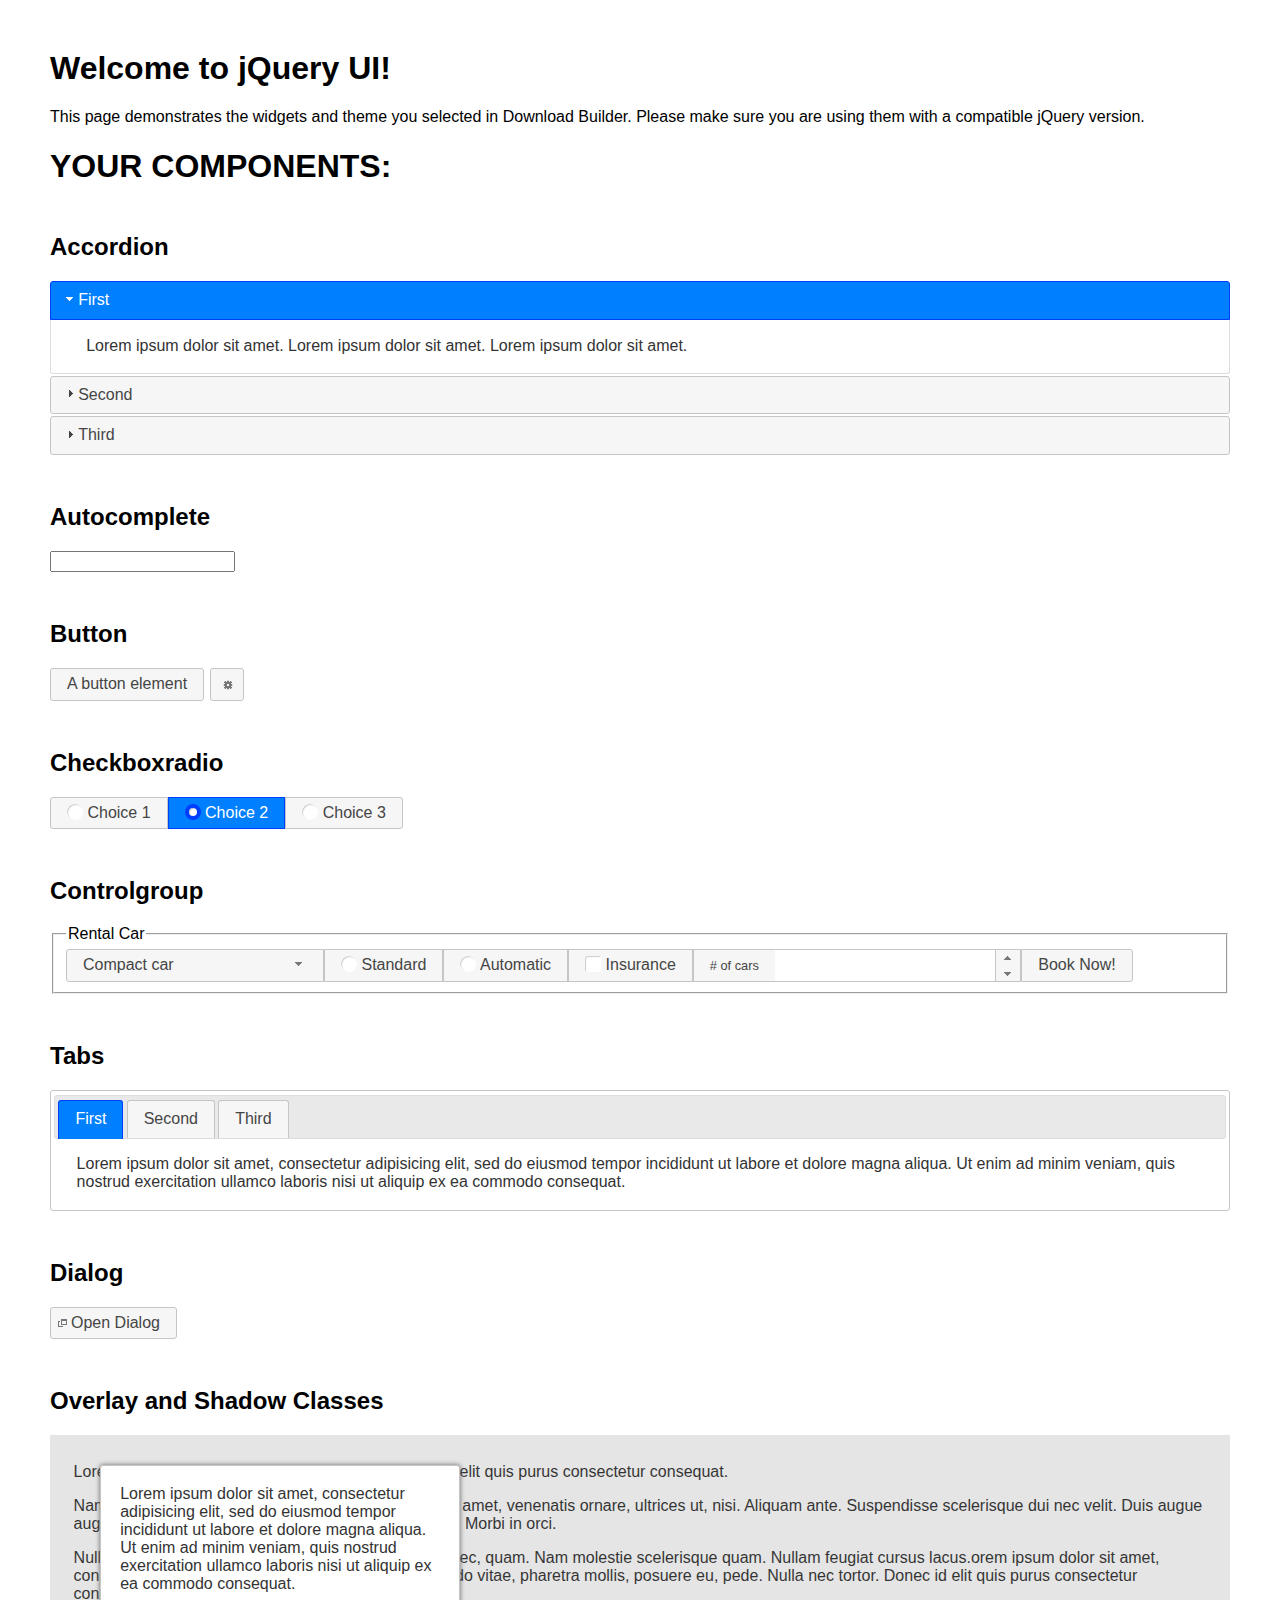
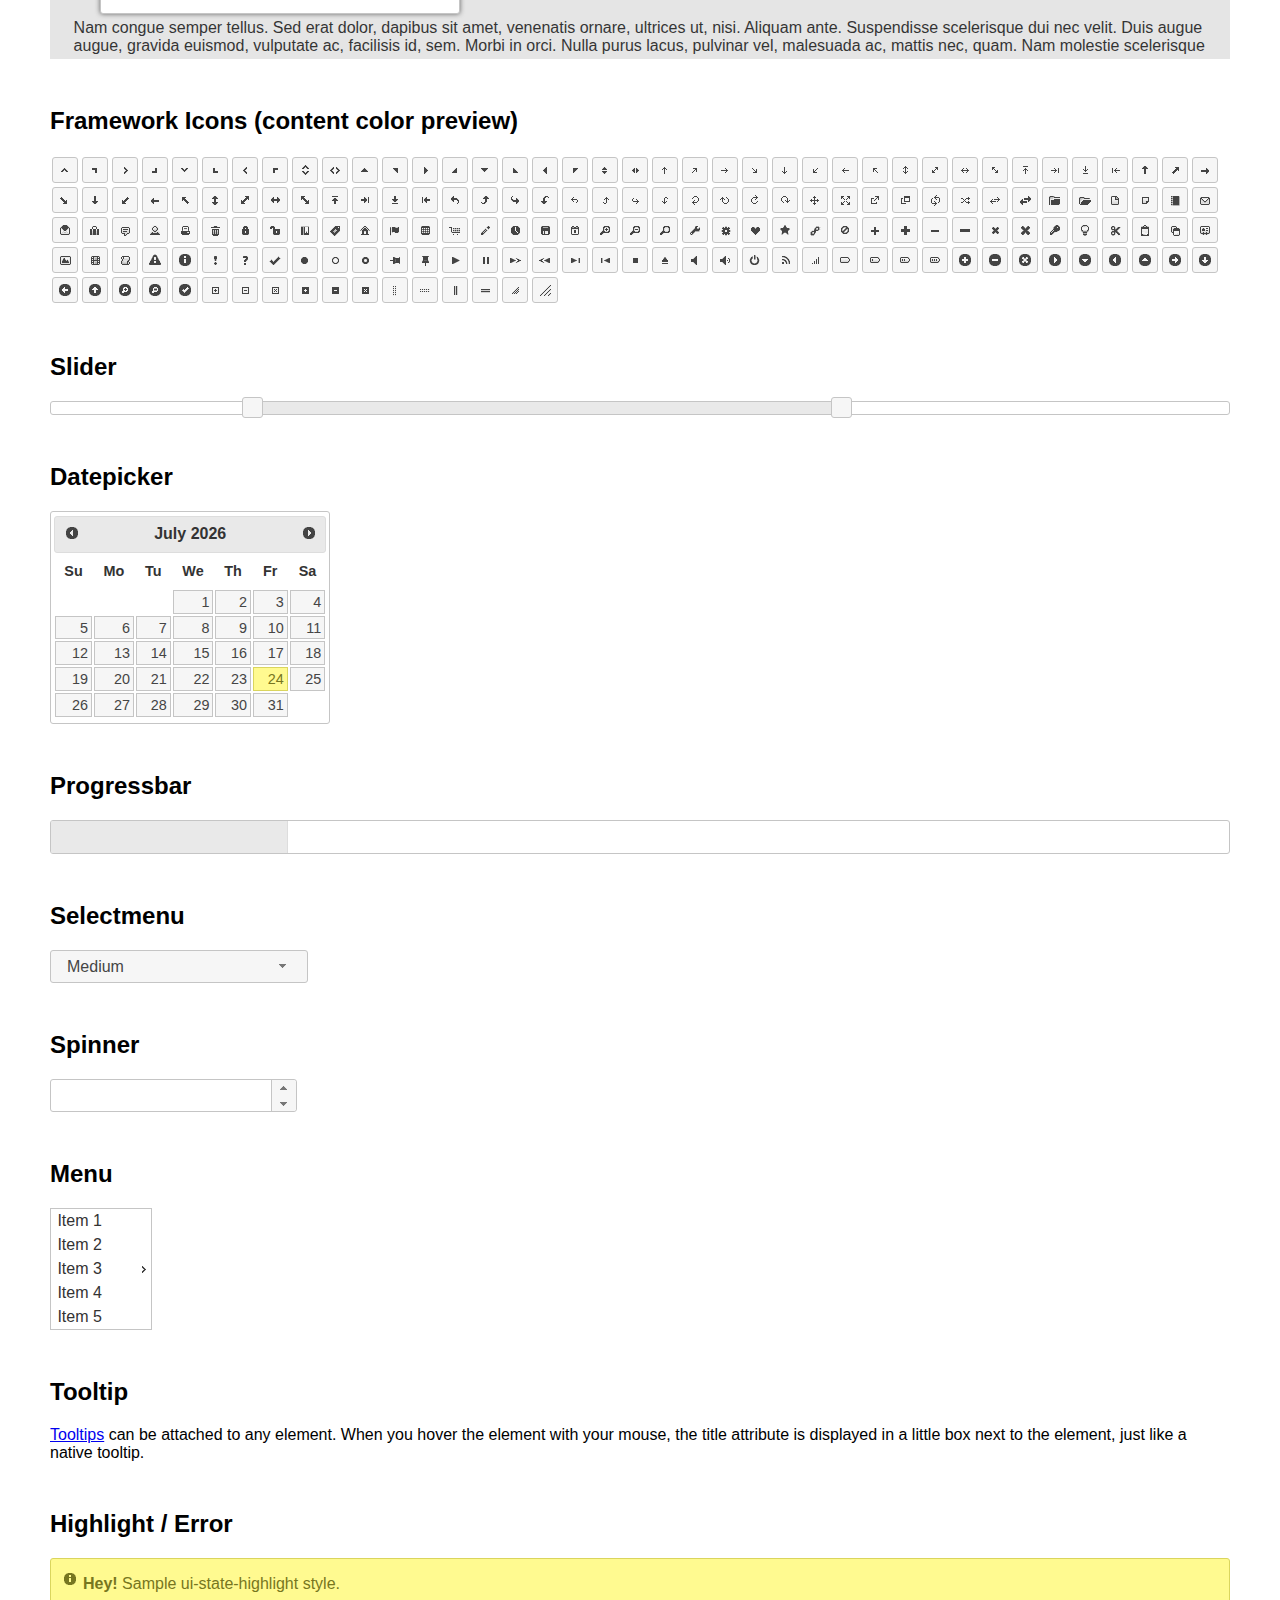
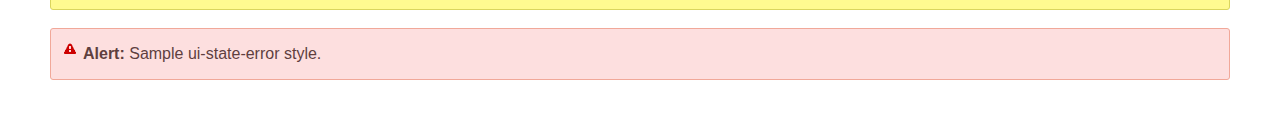
<file: static/js/jQuery version/jquery-ui-1.12.1.custom/jquery-ui-1.12.1.custom/index.html>
<!doctype html>
<html lang="us">
<head>
	<meta charset="utf-8">
	<title>jQuery UI Example Page</title>
	<link href="jquery-ui.css" rel="stylesheet">
	<style>
	body{
		font-family: "Trebuchet MS", sans-serif;
		margin: 50px;
	}
	.demoHeaders {
		margin-top: 2em;
	}
	#dialog-link {
		padding: .4em 1em .4em 20px;
		text-decoration: none;
		position: relative;
	}
	#dialog-link span.ui-icon {
		margin: 0 5px 0 0;
		position: absolute;
		left: .2em;
		top: 50%;
		margin-top: -8px;
	}
	#icons {
		margin: 0;
		padding: 0;
	}
	#icons li {
		margin: 2px;
		position: relative;
		padding: 4px 0;
		cursor: pointer;
		float: left;
		list-style: none;
	}
	#icons span.ui-icon {
		float: left;
		margin: 0 4px;
	}
	.fakewindowcontain .ui-widget-overlay {
		position: absolute;
	}
	select {
		width: 200px;
	}
	</style>
</head>
<body>

<h1>Welcome to jQuery UI!</h1>

<div class="ui-widget">
	<p>This page demonstrates the widgets and theme you selected in Download Builder. Please make sure you are using them with a compatible jQuery version.</p>
</div>

<h1>YOUR COMPONENTS:</h1>


<!-- Accordion -->
<h2 class="demoHeaders">Accordion</h2>
<div id="accordion">
	<h3>First</h3>
	<div>Lorem ipsum dolor sit amet. Lorem ipsum dolor sit amet. Lorem ipsum dolor sit amet.</div>
	<h3>Second</h3>
	<div>Phasellus mattis tincidunt nibh.</div>
	<h3>Third</h3>
	<div>Nam dui erat, auctor a, dignissim quis.</div>
</div>



<!-- Autocomplete -->
<h2 class="demoHeaders">Autocomplete</h2>
<div>
	<input id="autocomplete" title="type &quot;a&quot;">
</div>



<!-- Button -->
<h2 class="demoHeaders">Button</h2>
<button id="button">A button element</button>
<button id="button-icon">An icon-only button</button>



<!-- Checkboxradio -->
<h2 class="demoHeaders">Checkboxradio</h2>
<form style="margin-top: 1em;">
	<div id="radioset">
		<input type="radio" id="radio1" name="radio"><label for="radio1">Choice 1</label>
		<input type="radio" id="radio2" name="radio" checked="checked"><label for="radio2">Choice 2</label>
		<input type="radio" id="radio3" name="radio"><label for="radio3">Choice 3</label>
	</div>
</form>



<!-- Controlgroup -->
<h2 class="demoHeaders">Controlgroup</h2>
<fieldset>
	<legend>Rental Car</legend>
	<div id="controlgroup">
		<select id="car-type">
			<option>Compact car</option>
			<option>Midsize car</option>
			<option>Full size car</option>
			<option>SUV</option>
			<option>Luxury</option>
			<option>Truck</option>
			<option>Van</option>
		</select>
		<label for="transmission-standard">Standard</label>
		<input type="radio" name="transmission" id="transmission-standard">
		<label for="transmission-automatic">Automatic</label>
		<input type="radio" name="transmission" id="transmission-automatic">
		<label for="insurance">Insurance</label>
		<input type="checkbox" name="insurance" id="insurance">
		<label for="horizontal-spinner" class="ui-controlgroup-label"># of cars</label>
		<input id="horizontal-spinner" class="ui-spinner-input">
		<button>Book Now!</button>
	</div>
</fieldset>



<!-- Tabs -->
<h2 class="demoHeaders">Tabs</h2>
<div id="tabs">
	<ul>
		<li><a href="#tabs-1">First</a></li>
		<li><a href="#tabs-2">Second</a></li>
		<li><a href="#tabs-3">Third</a></li>
	</ul>
	<div id="tabs-1">Lorem ipsum dolor sit amet, consectetur adipisicing elit, sed do eiusmod tempor incididunt ut labore et dolore magna aliqua. Ut enim ad minim veniam, quis nostrud exercitation ullamco laboris nisi ut aliquip ex ea commodo consequat.</div>
	<div id="tabs-2">Phasellus mattis tincidunt nibh. Cras orci urna, blandit id, pretium vel, aliquet ornare, felis. Maecenas scelerisque sem non nisl. Fusce sed lorem in enim dictum bibendum.</div>
	<div id="tabs-3">Nam dui erat, auctor a, dignissim quis, sollicitudin eu, felis. Pellentesque nisi urna, interdum eget, sagittis et, consequat vestibulum, lacus. Mauris porttitor ullamcorper augue.</div>
</div>



<h2 class="demoHeaders">Dialog</h2>
<p>
	<button id="dialog-link" class="ui-button ui-corner-all ui-widget">
		<span class="ui-icon ui-icon-newwin"></span>Open Dialog
	</button>
</p>

<h2 class="demoHeaders">Overlay and Shadow Classes</h2>
<div style="position: relative; width: 96%; height: 200px; padding:1% 2%; overflow:hidden;" class="fakewindowcontain">
	<p>Lorem ipsum dolor sit amet,  Nulla nec tortor. Donec id elit quis purus consectetur consequat. </p><p>Nam congue semper tellus. Sed erat dolor, dapibus sit amet, venenatis ornare, ultrices ut, nisi. Aliquam ante. Suspendisse scelerisque dui nec velit. Duis augue augue, gravida euismod, vulputate ac, facilisis id, sem. Morbi in orci. </p><p>Nulla purus lacus, pulvinar vel, malesuada ac, mattis nec, quam. Nam molestie scelerisque quam. Nullam feugiat cursus lacus.orem ipsum dolor sit amet, consectetur adipiscing elit. Donec libero risus, commodo vitae, pharetra mollis, posuere eu, pede. Nulla nec tortor. Donec id elit quis purus consectetur consequat. </p><p>Nam congue semper tellus. Sed erat dolor, dapibus sit amet, venenatis ornare, ultrices ut, nisi. Aliquam ante. Suspendisse scelerisque dui nec velit. Duis augue augue, gravida euismod, vulputate ac, facilisis id, sem. Morbi in orci. Nulla purus lacus, pulvinar vel, malesuada ac, mattis nec, quam. Nam molestie scelerisque quam. </p><p>Nullam feugiat cursus lacus.orem ipsum dolor sit amet, consectetur adipiscing elit. Donec libero risus, commodo vitae, pharetra mollis, posuere eu, pede. Nulla nec tortor. Donec id elit quis purus consectetur consequat. Nam congue semper tellus. Sed erat dolor, dapibus sit amet, venenatis ornare, ultrices ut, nisi. Aliquam ante. </p><p>Suspendisse scelerisque dui nec velit. Duis augue augue, gravida euismod, vulputate ac, facilisis id, sem. Morbi in orci. Nulla purus lacus, pulvinar vel, malesuada ac, mattis nec, quam. Nam molestie scelerisque quam. Nullam feugiat cursus lacus.orem ipsum dolor sit amet, consectetur adipiscing elit. Donec libero risus, commodo vitae, pharetra mollis, posuere eu, pede. Nulla nec tortor. Donec id elit quis purus consectetur consequat. Nam congue semper tellus. Sed erat dolor, dapibus sit amet, venenatis ornare, ultrices ut, nisi. </p>

	<!-- ui-dialog -->
	<div class="ui-widget-overlay ui-front"></div>
	<div style="position: absolute; width: 320px; left: 50px; top: 30px; padding: 1.2em" class="ui-widget ui-front ui-widget-content ui-corner-all ui-widget-shadow">
		Lorem ipsum dolor sit amet, consectetur adipisicing elit, sed do eiusmod tempor incididunt ut labore et dolore magna aliqua. Ut enim ad minim veniam, quis nostrud exercitation ullamco laboris nisi ut aliquip ex ea commodo consequat.
	</div>

</div>

<!-- ui-dialog -->
<div id="dialog" title="Dialog Title">
	<p>Lorem ipsum dolor sit amet, consectetur adipisicing elit, sed do eiusmod tempor incididunt ut labore et dolore magna aliqua. Ut enim ad minim veniam, quis nostrud exercitation ullamco laboris nisi ut aliquip ex ea commodo consequat.</p>
</div>



<h2 class="demoHeaders">Framework Icons (content color preview)</h2>
<ul id="icons" class="ui-widget ui-helper-clearfix">
	<li class="ui-state-default ui-corner-all" title=".ui-icon-caret-1-n"><span class="ui-icon ui-icon-caret-1-n"></span></li>
	<li class="ui-state-default ui-corner-all" title=".ui-icon-caret-1-ne"><span class="ui-icon ui-icon-caret-1-ne"></span></li>
	<li class="ui-state-default ui-corner-all" title=".ui-icon-caret-1-e"><span class="ui-icon ui-icon-caret-1-e"></span></li>
	<li class="ui-state-default ui-corner-all" title=".ui-icon-caret-1-se"><span class="ui-icon ui-icon-caret-1-se"></span></li>
	<li class="ui-state-default ui-corner-all" title=".ui-icon-caret-1-s"><span class="ui-icon ui-icon-caret-1-s"></span></li>
	<li class="ui-state-default ui-corner-all" title=".ui-icon-caret-1-sw"><span class="ui-icon ui-icon-caret-1-sw"></span></li>
	<li class="ui-state-default ui-corner-all" title=".ui-icon-caret-1-w"><span class="ui-icon ui-icon-caret-1-w"></span></li>
	<li class="ui-state-default ui-corner-all" title=".ui-icon-caret-1-nw"><span class="ui-icon ui-icon-caret-1-nw"></span></li>
	<li class="ui-state-default ui-corner-all" title=".ui-icon-caret-2-n-s"><span class="ui-icon ui-icon-caret-2-n-s"></span></li>
	<li class="ui-state-default ui-corner-all" title=".ui-icon-caret-2-e-w"><span class="ui-icon ui-icon-caret-2-e-w"></span></li>
	<li class="ui-state-default ui-corner-all" title=".ui-icon-triangle-1-n"><span class="ui-icon ui-icon-triangle-1-n"></span></li>
	<li class="ui-state-default ui-corner-all" title=".ui-icon-triangle-1-ne"><span class="ui-icon ui-icon-triangle-1-ne"></span></li>
	<li class="ui-state-default ui-corner-all" title=".ui-icon-triangle-1-e"><span class="ui-icon ui-icon-triangle-1-e"></span></li>
	<li class="ui-state-default ui-corner-all" title=".ui-icon-triangle-1-se"><span class="ui-icon ui-icon-triangle-1-se"></span></li>
	<li class="ui-state-default ui-corner-all" title=".ui-icon-triangle-1-s"><span class="ui-icon ui-icon-triangle-1-s"></span></li>
	<li class="ui-state-default ui-corner-all" title=".ui-icon-triangle-1-sw"><span class="ui-icon ui-icon-triangle-1-sw"></span></li>
	<li class="ui-state-default ui-corner-all" title=".ui-icon-triangle-1-w"><span class="ui-icon ui-icon-triangle-1-w"></span></li>
	<li class="ui-state-default ui-corner-all" title=".ui-icon-triangle-1-nw"><span class="ui-icon ui-icon-triangle-1-nw"></span></li>
	<li class="ui-state-default ui-corner-all" title=".ui-icon-triangle-2-n-s"><span class="ui-icon ui-icon-triangle-2-n-s"></span></li>
	<li class="ui-state-default ui-corner-all" title=".ui-icon-triangle-2-e-w"><span class="ui-icon ui-icon-triangle-2-e-w"></span></li>
	<li class="ui-state-default ui-corner-all" title=".ui-icon-arrow-1-n"><span class="ui-icon ui-icon-arrow-1-n"></span></li>
	<li class="ui-state-default ui-corner-all" title=".ui-icon-arrow-1-ne"><span class="ui-icon ui-icon-arrow-1-ne"></span></li>
	<li class="ui-state-default ui-corner-all" title=".ui-icon-arrow-1-e"><span class="ui-icon ui-icon-arrow-1-e"></span></li>
	<li class="ui-state-default ui-corner-all" title=".ui-icon-arrow-1-se"><span class="ui-icon ui-icon-arrow-1-se"></span></li>
	<li class="ui-state-default ui-corner-all" title=".ui-icon-arrow-1-s"><span class="ui-icon ui-icon-arrow-1-s"></span></li>
	<li class="ui-state-default ui-corner-all" title=".ui-icon-arrow-1-sw"><span class="ui-icon ui-icon-arrow-1-sw"></span></li>
	<li class="ui-state-default ui-corner-all" title=".ui-icon-arrow-1-w"><span class="ui-icon ui-icon-arrow-1-w"></span></li>
	<li class="ui-state-default ui-corner-all" title=".ui-icon-arrow-1-nw"><span class="ui-icon ui-icon-arrow-1-nw"></span></li>
	<li class="ui-state-default ui-corner-all" title=".ui-icon-arrow-2-n-s"><span class="ui-icon ui-icon-arrow-2-n-s"></span></li>
	<li class="ui-state-default ui-corner-all" title=".ui-icon-arrow-2-ne-sw"><span class="ui-icon ui-icon-arrow-2-ne-sw"></span></li>
	<li class="ui-state-default ui-corner-all" title=".ui-icon-arrow-2-e-w"><span class="ui-icon ui-icon-arrow-2-e-w"></span></li>
	<li class="ui-state-default ui-corner-all" title=".ui-icon-arrow-2-se-nw"><span class="ui-icon ui-icon-arrow-2-se-nw"></span></li>
	<li class="ui-state-default ui-corner-all" title=".ui-icon-arrowstop-1-n"><span class="ui-icon ui-icon-arrowstop-1-n"></span></li>
	<li class="ui-state-default ui-corner-all" title=".ui-icon-arrowstop-1-e"><span class="ui-icon ui-icon-arrowstop-1-e"></span></li>
	<li class="ui-state-default ui-corner-all" title=".ui-icon-arrowstop-1-s"><span class="ui-icon ui-icon-arrowstop-1-s"></span></li>
	<li class="ui-state-default ui-corner-all" title=".ui-icon-arrowstop-1-w"><span class="ui-icon ui-icon-arrowstop-1-w"></span></li>
	<li class="ui-state-default ui-corner-all" title=".ui-icon-arrowthick-1-n"><span class="ui-icon ui-icon-arrowthick-1-n"></span></li>
	<li class="ui-state-default ui-corner-all" title=".ui-icon-arrowthick-1-ne"><span class="ui-icon ui-icon-arrowthick-1-ne"></span></li>
	<li class="ui-state-default ui-corner-all" title=".ui-icon-arrowthick-1-e"><span class="ui-icon ui-icon-arrowthick-1-e"></span></li>
	<li class="ui-state-default ui-corner-all" title=".ui-icon-arrowthick-1-se"><span class="ui-icon ui-icon-arrowthick-1-se"></span></li>
	<li class="ui-state-default ui-corner-all" title=".ui-icon-arrowthick-1-s"><span class="ui-icon ui-icon-arrowthick-1-s"></span></li>
	<li class="ui-state-default ui-corner-all" title=".ui-icon-arrowthick-1-sw"><span class="ui-icon ui-icon-arrowthick-1-sw"></span></li>
	<li class="ui-state-default ui-corner-all" title=".ui-icon-arrowthick-1-w"><span class="ui-icon ui-icon-arrowthick-1-w"></span></li>
	<li class="ui-state-default ui-corner-all" title=".ui-icon-arrowthick-1-nw"><span class="ui-icon ui-icon-arrowthick-1-nw"></span></li>
	<li class="ui-state-default ui-corner-all" title=".ui-icon-arrowthick-2-n-s"><span class="ui-icon ui-icon-arrowthick-2-n-s"></span></li>
	<li class="ui-state-default ui-corner-all" title=".ui-icon-arrowthick-2-ne-sw"><span class="ui-icon ui-icon-arrowthick-2-ne-sw"></span></li>
	<li class="ui-state-default ui-corner-all" title=".ui-icon-arrowthick-2-e-w"><span class="ui-icon ui-icon-arrowthick-2-e-w"></span></li>
	<li class="ui-state-default ui-corner-all" title=".ui-icon-arrowthick-2-se-nw"><span class="ui-icon ui-icon-arrowthick-2-se-nw"></span></li>
	<li class="ui-state-default ui-corner-all" title=".ui-icon-arrowthickstop-1-n"><span class="ui-icon ui-icon-arrowthickstop-1-n"></span></li>
	<li class="ui-state-default ui-corner-all" title=".ui-icon-arrowthickstop-1-e"><span class="ui-icon ui-icon-arrowthickstop-1-e"></span></li>
	<li class="ui-state-default ui-corner-all" title=".ui-icon-arrowthickstop-1-s"><span class="ui-icon ui-icon-arrowthickstop-1-s"></span></li>
	<li class="ui-state-default ui-corner-all" title=".ui-icon-arrowthickstop-1-w"><span class="ui-icon ui-icon-arrowthickstop-1-w"></span></li>
	<li class="ui-state-default ui-corner-all" title=".ui-icon-arrowreturnthick-1-w"><span class="ui-icon ui-icon-arrowreturnthick-1-w"></span></li>
	<li class="ui-state-default ui-corner-all" title=".ui-icon-arrowreturnthick-1-n"><span class="ui-icon ui-icon-arrowreturnthick-1-n"></span></li>
	<li class="ui-state-default ui-corner-all" title=".ui-icon-arrowreturnthick-1-e"><span class="ui-icon ui-icon-arrowreturnthick-1-e"></span></li>
	<li class="ui-state-default ui-corner-all" title=".ui-icon-arrowreturnthick-1-s"><span class="ui-icon ui-icon-arrowreturnthick-1-s"></span></li>
	<li class="ui-state-default ui-corner-all" title=".ui-icon-arrowreturn-1-w"><span class="ui-icon ui-icon-arrowreturn-1-w"></span></li>
	<li class="ui-state-default ui-corner-all" title=".ui-icon-arrowreturn-1-n"><span class="ui-icon ui-icon-arrowreturn-1-n"></span></li>
	<li class="ui-state-default ui-corner-all" title=".ui-icon-arrowreturn-1-e"><span class="ui-icon ui-icon-arrowreturn-1-e"></span></li>
	<li class="ui-state-default ui-corner-all" title=".ui-icon-arrowreturn-1-s"><span class="ui-icon ui-icon-arrowreturn-1-s"></span></li>
	<li class="ui-state-default ui-corner-all" title=".ui-icon-arrowrefresh-1-w"><span class="ui-icon ui-icon-arrowrefresh-1-w"></span></li>
	<li class="ui-state-default ui-corner-all" title=".ui-icon-arrowrefresh-1-n"><span class="ui-icon ui-icon-arrowrefresh-1-n"></span></li>
	<li class="ui-state-default ui-corner-all" title=".ui-icon-arrowrefresh-1-e"><span class="ui-icon ui-icon-arrowrefresh-1-e"></span></li>
	<li class="ui-state-default ui-corner-all" title=".ui-icon-arrowrefresh-1-s"><span class="ui-icon ui-icon-arrowrefresh-1-s"></span></li>
	<li class="ui-state-default ui-corner-all" title=".ui-icon-arrow-4"><span class="ui-icon ui-icon-arrow-4"></span></li>
	<li class="ui-state-default ui-corner-all" title=".ui-icon-arrow-4-diag"><span class="ui-icon ui-icon-arrow-4-diag"></span></li>
	<li class="ui-state-default ui-corner-all" title=".ui-icon-extlink"><span class="ui-icon ui-icon-extlink"></span></li>
	<li class="ui-state-default ui-corner-all" title=".ui-icon-newwin"><span class="ui-icon ui-icon-newwin"></span></li>
	<li class="ui-state-default ui-corner-all" title=".ui-icon-refresh"><span class="ui-icon ui-icon-refresh"></span></li>
	<li class="ui-state-default ui-corner-all" title=".ui-icon-shuffle"><span class="ui-icon ui-icon-shuffle"></span></li>
	<li class="ui-state-default ui-corner-all" title=".ui-icon-transfer-e-w"><span class="ui-icon ui-icon-transfer-e-w"></span></li>
	<li class="ui-state-default ui-corner-all" title=".ui-icon-transferthick-e-w"><span class="ui-icon ui-icon-transferthick-e-w"></span></li>
	<li class="ui-state-default ui-corner-all" title=".ui-icon-folder-collapsed"><span class="ui-icon ui-icon-folder-collapsed"></span></li>
	<li class="ui-state-default ui-corner-all" title=".ui-icon-folder-open"><span class="ui-icon ui-icon-folder-open"></span></li>
	<li class="ui-state-default ui-corner-all" title=".ui-icon-document"><span class="ui-icon ui-icon-document"></span></li>
	<li class="ui-state-default ui-corner-all" title=".ui-icon-document-b"><span class="ui-icon ui-icon-document-b"></span></li>
	<li class="ui-state-default ui-corner-all" title=".ui-icon-note"><span class="ui-icon ui-icon-note"></span></li>
	<li class="ui-state-default ui-corner-all" title=".ui-icon-mail-closed"><span class="ui-icon ui-icon-mail-closed"></span></li>
	<li class="ui-state-default ui-corner-all" title=".ui-icon-mail-open"><span class="ui-icon ui-icon-mail-open"></span></li>
	<li class="ui-state-default ui-corner-all" title=".ui-icon-suitcase"><span class="ui-icon ui-icon-suitcase"></span></li>
	<li class="ui-state-default ui-corner-all" title=".ui-icon-comment"><span class="ui-icon ui-icon-comment"></span></li>
	<li class="ui-state-default ui-corner-all" title=".ui-icon-person"><span class="ui-icon ui-icon-person"></span></li>
	<li class="ui-state-default ui-corner-all" title=".ui-icon-print"><span class="ui-icon ui-icon-print"></span></li>
	<li class="ui-state-default ui-corner-all" title=".ui-icon-trash"><span class="ui-icon ui-icon-trash"></span></li>
	<li class="ui-state-default ui-corner-all" title=".ui-icon-locked"><span class="ui-icon ui-icon-locked"></span></li>
	<li class="ui-state-default ui-corner-all" title=".ui-icon-unlocked"><span class="ui-icon ui-icon-unlocked"></span></li>
	<li class="ui-state-default ui-corner-all" title=".ui-icon-bookmark"><span class="ui-icon ui-icon-bookmark"></span></li>
	<li class="ui-state-default ui-corner-all" title=".ui-icon-tag"><span class="ui-icon ui-icon-tag"></span></li>
	<li class="ui-state-default ui-corner-all" title=".ui-icon-home"><span class="ui-icon ui-icon-home"></span></li>
	<li class="ui-state-default ui-corner-all" title=".ui-icon-flag"><span class="ui-icon ui-icon-flag"></span></li>
	<li class="ui-state-default ui-corner-all" title=".ui-icon-calculator"><span class="ui-icon ui-icon-calculator"></span></li>
	<li class="ui-state-default ui-corner-all" title=".ui-icon-cart"><span class="ui-icon ui-icon-cart"></span></li>
	<li class="ui-state-default ui-corner-all" title=".ui-icon-pencil"><span class="ui-icon ui-icon-pencil"></span></li>
	<li class="ui-state-default ui-corner-all" title=".ui-icon-clock"><span class="ui-icon ui-icon-clock"></span></li>
	<li class="ui-state-default ui-corner-all" title=".ui-icon-disk"><span class="ui-icon ui-icon-disk"></span></li>
	<li class="ui-state-default ui-corner-all" title=".ui-icon-calendar"><span class="ui-icon ui-icon-calendar"></span></li>
	<li class="ui-state-default ui-corner-all" title=".ui-icon-zoomin"><span class="ui-icon ui-icon-zoomin"></span></li>
	<li class="ui-state-default ui-corner-all" title=".ui-icon-zoomout"><span class="ui-icon ui-icon-zoomout"></span></li>
	<li class="ui-state-default ui-corner-all" title=".ui-icon-search"><span class="ui-icon ui-icon-search"></span></li>
	<li class="ui-state-default ui-corner-all" title=".ui-icon-wrench"><span class="ui-icon ui-icon-wrench"></span></li>
	<li class="ui-state-default ui-corner-all" title=".ui-icon-gear"><span class="ui-icon ui-icon-gear"></span></li>
	<li class="ui-state-default ui-corner-all" title=".ui-icon-heart"><span class="ui-icon ui-icon-heart"></span></li>
	<li class="ui-state-default ui-corner-all" title=".ui-icon-star"><span class="ui-icon ui-icon-star"></span></li>
	<li class="ui-state-default ui-corner-all" title=".ui-icon-link"><span class="ui-icon ui-icon-link"></span></li>
	<li class="ui-state-default ui-corner-all" title=".ui-icon-cancel"><span class="ui-icon ui-icon-cancel"></span></li>
	<li class="ui-state-default ui-corner-all" title=".ui-icon-plus"><span class="ui-icon ui-icon-plus"></span></li>
	<li class="ui-state-default ui-corner-all" title=".ui-icon-plusthick"><span class="ui-icon ui-icon-plusthick"></span></li>
	<li class="ui-state-default ui-corner-all" title=".ui-icon-minus"><span class="ui-icon ui-icon-minus"></span></li>
	<li class="ui-state-default ui-corner-all" title=".ui-icon-minusthick"><span class="ui-icon ui-icon-minusthick"></span></li>
	<li class="ui-state-default ui-corner-all" title=".ui-icon-close"><span class="ui-icon ui-icon-close"></span></li>
	<li class="ui-state-default ui-corner-all" title=".ui-icon-closethick"><span class="ui-icon ui-icon-closethick"></span></li>
	<li class="ui-state-default ui-corner-all" title=".ui-icon-key"><span class="ui-icon ui-icon-key"></span></li>
	<li class="ui-state-default ui-corner-all" title=".ui-icon-lightbulb"><span class="ui-icon ui-icon-lightbulb"></span></li>
	<li class="ui-state-default ui-corner-all" title=".ui-icon-scissors"><span class="ui-icon ui-icon-scissors"></span></li>
	<li class="ui-state-default ui-corner-all" title=".ui-icon-clipboard"><span class="ui-icon ui-icon-clipboard"></span></li>
	<li class="ui-state-default ui-corner-all" title=".ui-icon-copy"><span class="ui-icon ui-icon-copy"></span></li>
	<li class="ui-state-default ui-corner-all" title=".ui-icon-contact"><span class="ui-icon ui-icon-contact"></span></li>
	<li class="ui-state-default ui-corner-all" title=".ui-icon-image"><span class="ui-icon ui-icon-image"></span></li>
	<li class="ui-state-default ui-corner-all" title=".ui-icon-video"><span class="ui-icon ui-icon-video"></span></li>
	<li class="ui-state-default ui-corner-all" title=".ui-icon-script"><span class="ui-icon ui-icon-script"></span></li>
	<li class="ui-state-default ui-corner-all" title=".ui-icon-alert"><span class="ui-icon ui-icon-alert"></span></li>
	<li class="ui-state-default ui-corner-all" title=".ui-icon-info"><span class="ui-icon ui-icon-info"></span></li>
	<li class="ui-state-default ui-corner-all" title=".ui-icon-notice"><span class="ui-icon ui-icon-notice"></span></li>
	<li class="ui-state-default ui-corner-all" title=".ui-icon-help"><span class="ui-icon ui-icon-help"></span></li>
	<li class="ui-state-default ui-corner-all" title=".ui-icon-check"><span class="ui-icon ui-icon-check"></span></li>
	<li class="ui-state-default ui-corner-all" title=".ui-icon-bullet"><span class="ui-icon ui-icon-bullet"></span></li>
	<li class="ui-state-default ui-corner-all" title=".ui-icon-radio-off"><span class="ui-icon ui-icon-radio-off"></span></li>
	<li class="ui-state-default ui-corner-all" title=".ui-icon-radio-on"><span class="ui-icon ui-icon-radio-on"></span></li>
	<li class="ui-state-default ui-corner-all" title=".ui-icon-pin-w"><span class="ui-icon ui-icon-pin-w"></span></li>
	<li class="ui-state-default ui-corner-all" title=".ui-icon-pin-s"><span class="ui-icon ui-icon-pin-s"></span></li>
	<li class="ui-state-default ui-corner-all" title=".ui-icon-play"><span class="ui-icon ui-icon-play"></span></li>
	<li class="ui-state-default ui-corner-all" title=".ui-icon-pause"><span class="ui-icon ui-icon-pause"></span></li>
	<li class="ui-state-default ui-corner-all" title=".ui-icon-seek-next"><span class="ui-icon ui-icon-seek-next"></span></li>
	<li class="ui-state-default ui-corner-all" title=".ui-icon-seek-prev"><span class="ui-icon ui-icon-seek-prev"></span></li>
	<li class="ui-state-default ui-corner-all" title=".ui-icon-seek-end"><span class="ui-icon ui-icon-seek-end"></span></li>
	<li class="ui-state-default ui-corner-all" title=".ui-icon-seek-first"><span class="ui-icon ui-icon-seek-first"></span></li>
	<li class="ui-state-default ui-corner-all" title=".ui-icon-stop"><span class="ui-icon ui-icon-stop"></span></li>
	<li class="ui-state-default ui-corner-all" title=".ui-icon-eject"><span class="ui-icon ui-icon-eject"></span></li>
	<li class="ui-state-default ui-corner-all" title=".ui-icon-volume-off"><span class="ui-icon ui-icon-volume-off"></span></li>
	<li class="ui-state-default ui-corner-all" title=".ui-icon-volume-on"><span class="ui-icon ui-icon-volume-on"></span></li>
	<li class="ui-state-default ui-corner-all" title=".ui-icon-power"><span class="ui-icon ui-icon-power"></span></li>
	<li class="ui-state-default ui-corner-all" title=".ui-icon-signal-diag"><span class="ui-icon ui-icon-signal-diag"></span></li>
	<li class="ui-state-default ui-corner-all" title=".ui-icon-signal"><span class="ui-icon ui-icon-signal"></span></li>
	<li class="ui-state-default ui-corner-all" title=".ui-icon-battery-0"><span class="ui-icon ui-icon-battery-0"></span></li>
	<li class="ui-state-default ui-corner-all" title=".ui-icon-battery-1"><span class="ui-icon ui-icon-battery-1"></span></li>
	<li class="ui-state-default ui-corner-all" title=".ui-icon-battery-2"><span class="ui-icon ui-icon-battery-2"></span></li>
	<li class="ui-state-default ui-corner-all" title=".ui-icon-battery-3"><span class="ui-icon ui-icon-battery-3"></span></li>
	<li class="ui-state-default ui-corner-all" title=".ui-icon-circle-plus"><span class="ui-icon ui-icon-circle-plus"></span></li>
	<li class="ui-state-default ui-corner-all" title=".ui-icon-circle-minus"><span class="ui-icon ui-icon-circle-minus"></span></li>
	<li class="ui-state-default ui-corner-all" title=".ui-icon-circle-close"><span class="ui-icon ui-icon-circle-close"></span></li>
	<li class="ui-state-default ui-corner-all" title=".ui-icon-circle-triangle-e"><span class="ui-icon ui-icon-circle-triangle-e"></span></li>
	<li class="ui-state-default ui-corner-all" title=".ui-icon-circle-triangle-s"><span class="ui-icon ui-icon-circle-triangle-s"></span></li>
	<li class="ui-state-default ui-corner-all" title=".ui-icon-circle-triangle-w"><span class="ui-icon ui-icon-circle-triangle-w"></span></li>
	<li class="ui-state-default ui-corner-all" title=".ui-icon-circle-triangle-n"><span class="ui-icon ui-icon-circle-triangle-n"></span></li>
	<li class="ui-state-default ui-corner-all" title=".ui-icon-circle-arrow-e"><span class="ui-icon ui-icon-circle-arrow-e"></span></li>
	<li class="ui-state-default ui-corner-all" title=".ui-icon-circle-arrow-s"><span class="ui-icon ui-icon-circle-arrow-s"></span></li>
	<li class="ui-state-default ui-corner-all" title=".ui-icon-circle-arrow-w"><span class="ui-icon ui-icon-circle-arrow-w"></span></li>
	<li class="ui-state-default ui-corner-all" title=".ui-icon-circle-arrow-n"><span class="ui-icon ui-icon-circle-arrow-n"></span></li>
	<li class="ui-state-default ui-corner-all" title=".ui-icon-circle-zoomin"><span class="ui-icon ui-icon-circle-zoomin"></span></li>
	<li class="ui-state-default ui-corner-all" title=".ui-icon-circle-zoomout"><span class="ui-icon ui-icon-circle-zoomout"></span></li>
	<li class="ui-state-default ui-corner-all" title=".ui-icon-circle-check"><span class="ui-icon ui-icon-circle-check"></span></li>
	<li class="ui-state-default ui-corner-all" title=".ui-icon-circlesmall-plus"><span class="ui-icon ui-icon-circlesmall-plus"></span></li>
	<li class="ui-state-default ui-corner-all" title=".ui-icon-circlesmall-minus"><span class="ui-icon ui-icon-circlesmall-minus"></span></li>
	<li class="ui-state-default ui-corner-all" title=".ui-icon-circlesmall-close"><span class="ui-icon ui-icon-circlesmall-close"></span></li>
	<li class="ui-state-default ui-corner-all" title=".ui-icon-squaresmall-plus"><span class="ui-icon ui-icon-squaresmall-plus"></span></li>
	<li class="ui-state-default ui-corner-all" title=".ui-icon-squaresmall-minus"><span class="ui-icon ui-icon-squaresmall-minus"></span></li>
	<li class="ui-state-default ui-corner-all" title=".ui-icon-squaresmall-close"><span class="ui-icon ui-icon-squaresmall-close"></span></li>
	<li class="ui-state-default ui-corner-all" title=".ui-icon-grip-dotted-vertical"><span class="ui-icon ui-icon-grip-dotted-vertical"></span></li>
	<li class="ui-state-default ui-corner-all" title=".ui-icon-grip-dotted-horizontal"><span class="ui-icon ui-icon-grip-dotted-horizontal"></span></li>
	<li class="ui-state-default ui-corner-all" title=".ui-icon-grip-solid-vertical"><span class="ui-icon ui-icon-grip-solid-vertical"></span></li>
	<li class="ui-state-default ui-corner-all" title=".ui-icon-grip-solid-horizontal"><span class="ui-icon ui-icon-grip-solid-horizontal"></span></li>
	<li class="ui-state-default ui-corner-all" title=".ui-icon-gripsmall-diagonal-se"><span class="ui-icon ui-icon-gripsmall-diagonal-se"></span></li>
	<li class="ui-state-default ui-corner-all" title=".ui-icon-grip-diagonal-se"><span class="ui-icon ui-icon-grip-diagonal-se"></span></li>
</ul>


<!-- Slider -->
<h2 class="demoHeaders">Slider</h2>
<div id="slider"></div>



<!-- Datepicker -->
<h2 class="demoHeaders">Datepicker</h2>
<div id="datepicker"></div>



<!-- Progressbar -->
<h2 class="demoHeaders">Progressbar</h2>
<div id="progressbar"></div>



<!-- Progressbar -->
<h2 class="demoHeaders">Selectmenu</h2>
<select id="selectmenu">
	<option>Slower</option>
	<option>Slow</option>
	<option selected="selected">Medium</option>
	<option>Fast</option>
	<option>Faster</option>
</select>



<!-- Spinner -->
<h2 class="demoHeaders">Spinner</h2>
<input id="spinner">



<!-- Menu -->
<h2 class="demoHeaders">Menu</h2>
<ul style="width:100px;" id="menu">
	<li><div>Item 1</div></li>
	<li><div>Item 2</div></li>
	<li><div>Item 3</div>
		<ul>
			<li><div>Item 3-1</div></li>
			<li><div>Item 3-2</div></li>
			<li><div>Item 3-3</div></li>
			<li><div>Item 3-4</div></li>
			<li><div>Item 3-5</div></li>
		</ul>
	</li>
	<li><div>Item 4</div></li>
	<li><div>Item 5</div></li>
</ul>



<!-- Tooltip -->
<h2 class="demoHeaders">Tooltip</h2>
<p id="tooltip">
	<a href="#" title="That&apos;s what this widget is">Tooltips</a> can be attached to any element. When you hover
the element with your mouse, the title attribute is displayed in a little box next to the element, just like a native tooltip.
</p>


<!-- Highlight / Error -->
<h2 class="demoHeaders">Highlight / Error</h2>
<div class="ui-widget">
	<div class="ui-state-highlight ui-corner-all" style="margin-top: 20px; padding: 0 .7em;">
		<p><span class="ui-icon ui-icon-info" style="float: left; margin-right: .3em;"></span>
		<strong>Hey!</strong> Sample ui-state-highlight style.</p>
	</div>
</div>
<br>
<div class="ui-widget">
	<div class="ui-state-error ui-corner-all" style="padding: 0 .7em;">
		<p><span class="ui-icon ui-icon-alert" style="float: left; margin-right: .3em;"></span>
		<strong>Alert:</strong> Sample ui-state-error style.</p>
	</div>
</div>

<script src="external/jquery/jquery.js"></script>
<script src="jquery-ui.js"></script>
<script>

$( "#accordion" ).accordion();



var availableTags = [
	"ActionScript",
	"AppleScript",
	"Asp",
	"BASIC",
	"C",
	"C++",
	"Clojure",
	"COBOL",
	"ColdFusion",
	"Erlang",
	"Fortran",
	"Groovy",
	"Haskell",
	"Java",
	"JavaScript",
	"Lisp",
	"Perl",
	"PHP",
	"Python",
	"Ruby",
	"Scala",
	"Scheme"
];
$( "#autocomplete" ).autocomplete({
	source: availableTags
});



$( "#button" ).button();
$( "#button-icon" ).button({
	icon: "ui-icon-gear",
	showLabel: false
});



$( "#radioset" ).buttonset();



$( "#controlgroup" ).controlgroup();



$( "#tabs" ).tabs();



$( "#dialog" ).dialog({
	autoOpen: false,
	width: 400,
	buttons: [
		{
			text: "Ok",
			click: function() {
				$( this ).dialog( "close" );
			}
		},
		{
			text: "Cancel",
			click: function() {
				$( this ).dialog( "close" );
			}
		}
	]
});

// Link to open the dialog
$( "#dialog-link" ).click(function( event ) {
	$( "#dialog" ).dialog( "open" );
	event.preventDefault();
});



$( "#datepicker" ).datepicker({
	inline: true
});



$( "#slider" ).slider({
	range: true,
	values: [ 17, 67 ]
});



$( "#progressbar" ).progressbar({
	value: 20
});



$( "#spinner" ).spinner();



$( "#menu" ).menu();



$( "#tooltip" ).tooltip();



$( "#selectmenu" ).selectmenu();


// Hover states on the static widgets
$( "#dialog-link, #icons li" ).hover(
	function() {
		$( this ).addClass( "ui-state-hover" );
	},
	function() {
		$( this ).removeClass( "ui-state-hover" );
	}
);
</script>
</body>
</html>
</file>
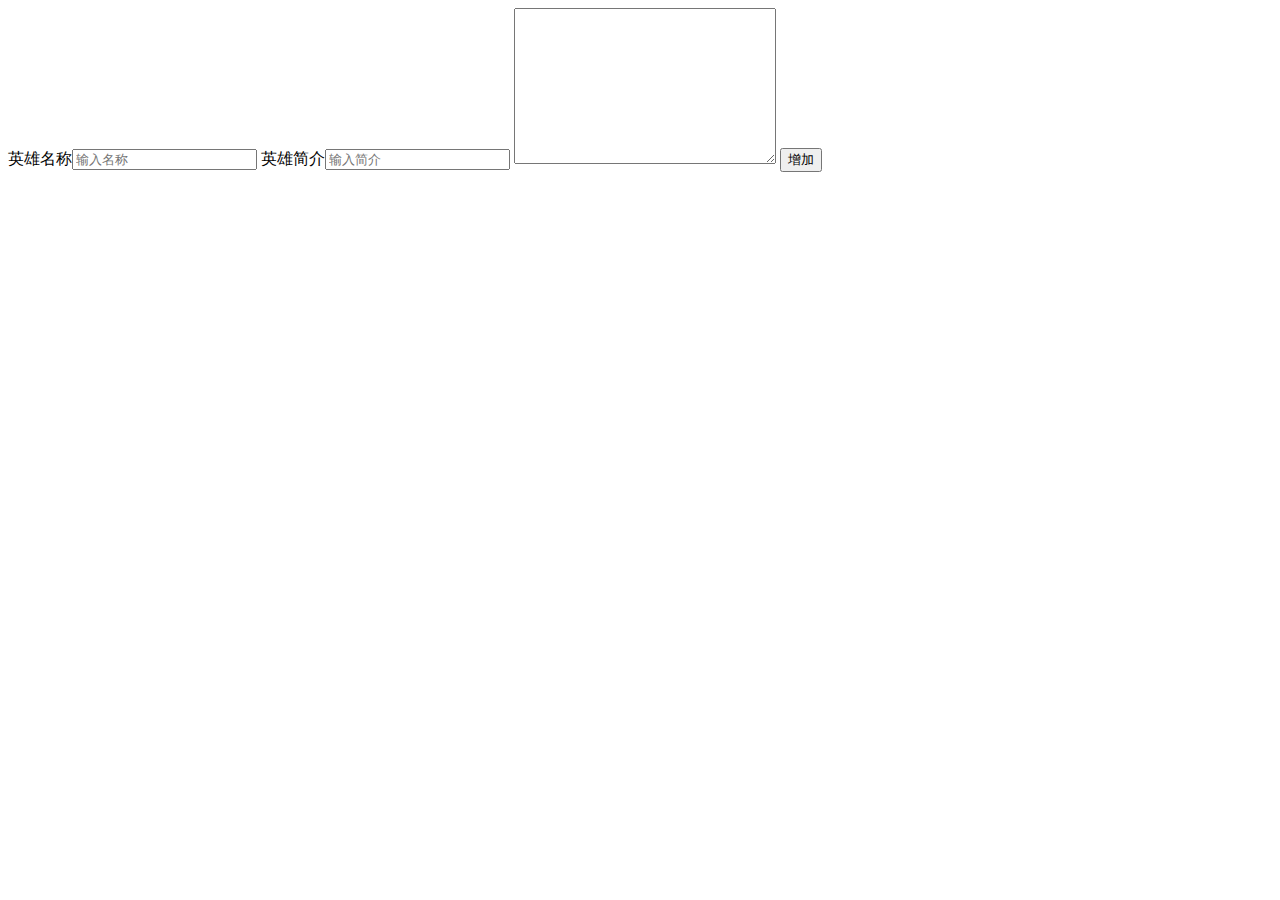
<file: templates/addhero.html>
<!DOCTYPE html>
<html>
	<head>
		<meta charset="utf-8">
		<title>增加英雄界面</title>
	</head>
	<body>
		<form action="" method="post">
			英雄名称<input type="text" name="heroname" placeholder="输入名称" />
			英雄简介<input type="text" name="heroderc" placeholder="输入简介" />
			<!-- 详细信息<input type="text" name="datil"  /> -->
			<textarea name="datil" cols="30" rows="10">
				
			</textarea>
			<input type="submit" value="增加"/>
		</form>
	</body>
</html>
</file>
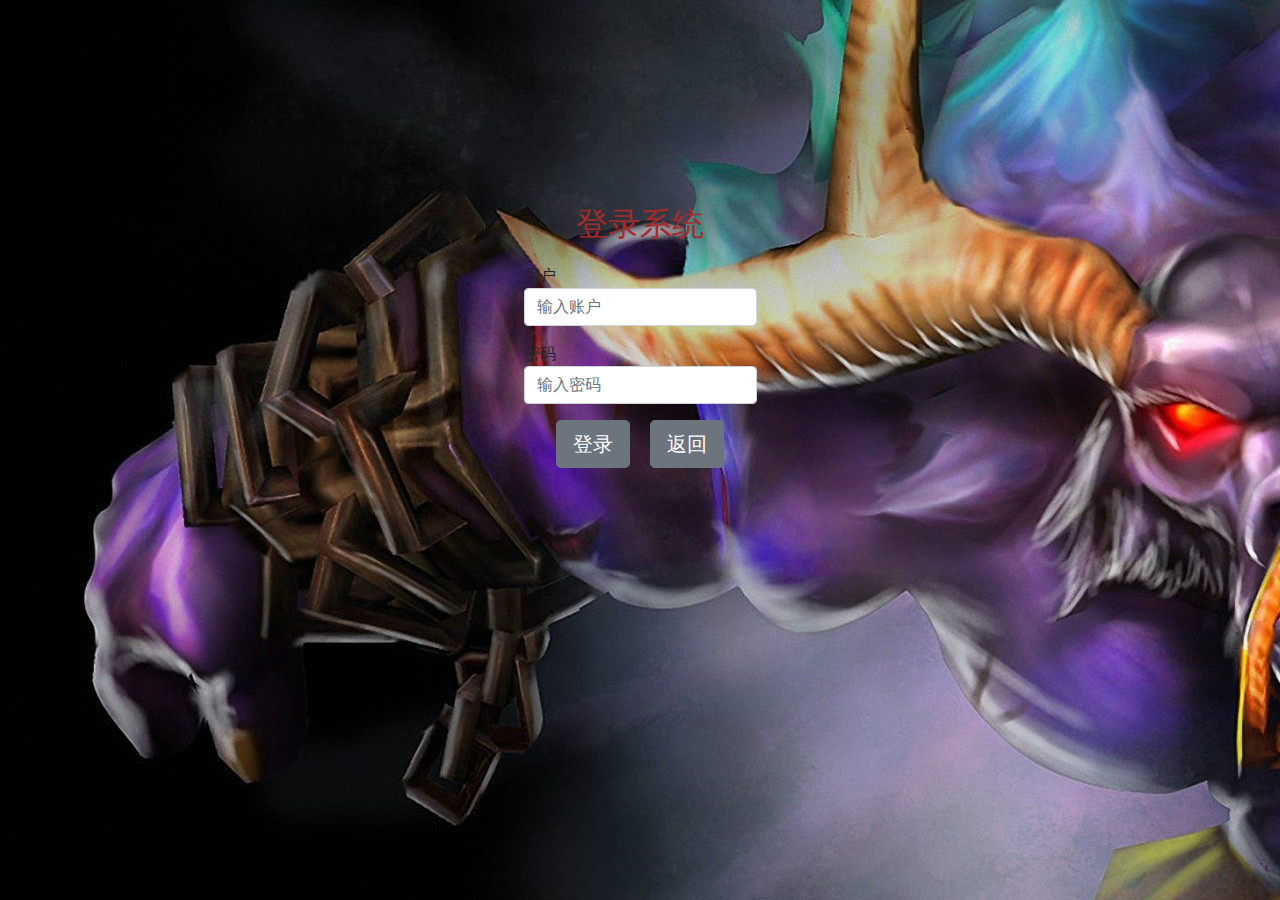
<file: templates/login.html>
<!DOCTYPE html>
<html>
	<head>
		<meta charset="utf-8">
		<title>登录页面</title>
		<link rel="stylesheet" type="text/css" href="/static/css/bootstrap-4.3.1-dist/css/bootstrap.css"/>
		<!-- <link rel="stylesheet" type="text/css" href="/static/css/login.css"/> -->
		
	</head>
	<body style="background-image:url('/static/image/index5.jpg');background-repeat: no-repeat;">
		<div class="container">
			<div style="height: 200px;"></div>
			<div class="row justify-content-center">
				<p style="color: brown;font-size: 32px;">登录系统</p><br><br>
			</div>
	<!-- 			<form action="" method="post">
					<div>
					<span>账 户：</span><input type="text" name="username" placeholder="请输入账户" />
					</div>
					<br>
					<div>
					<span>密 码：</span><input type="text" name="password" placeholder="请输入密码" />
					</div>
					<br>
					<div class="sub">
					<input type="submit" value="登录"/>
					</div>
					<br>
				</form>
				<a href="/">返回首页</a> -->
			<div class="row justify-content-center">
				<form method="post">
				  <div class="form-group">
					<span >用户</span>
					<input type="text" name="username" class="form-control" id="exampleInputEmail1" aria-describedby="emailHelp" placeholder="输入账户">
					
				  </div>
				  <div class="form-group">
					
					<span>密码</span><input type="password" name="password" class="form-control" id="exampleInputPassword1" placeholder="输入密码">
				  </div>
				  <div class="row justify-content-center">
					<input type="submit" class="btn btn-secondary btn-lg" value="登录"/>
					<div style="width: 20px;height: 10px;"></div>
					<a class="btn btn-secondary btn-lg" href="/">返回</a>
				  </div>
				</form>

			</div>
		</div>
	</body>
</html>
</file>
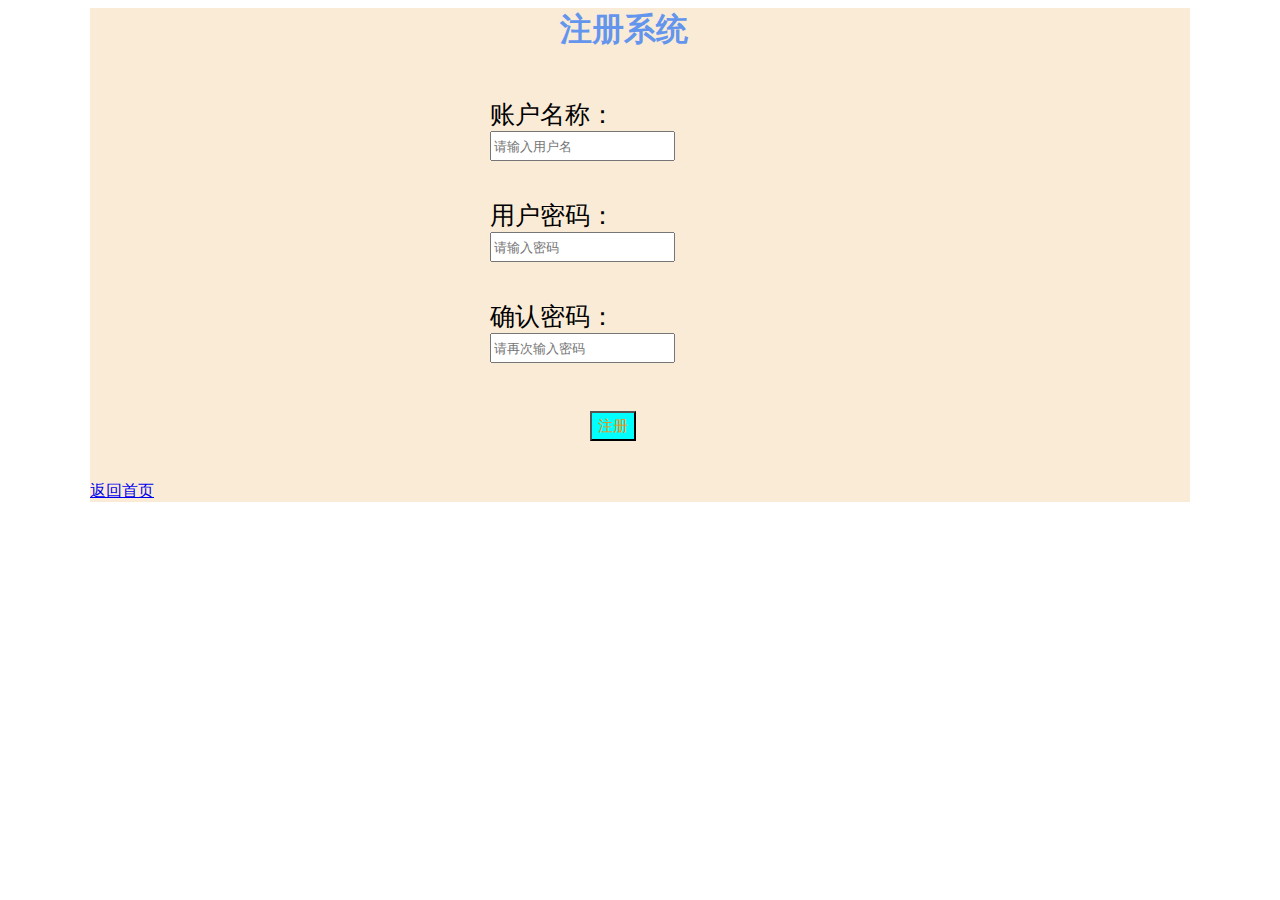
<file: templates/register.html>
<!DOCTYPE html>
<html>
	<head>
		<meta charset="utf-8">
		<title>注册页面</title>
		<link rel="stylesheet" type="text/css" href="/static/css/register.css"/>
	</head>
	<body>
		<div class="content">
			<h1>注册系统</h1><br><br>
			<form action="" method="post">
				<div>
					<span>账户名称：</span><input type="text" name="username" placeholder="请输入用户名" />
				</div>
				<br>
				<div>
					<span>用户密码：</span><input type="text" name="password" placeholder="请输入密码" />
				</div>
				<br>
				<div>
					<span>确认密码：</span><input type="text" name="password" placeholder="请再次输入密码" />
				</div>
				<br>
				<div class="sub">
					<input type="submit" value="注册"/>
				</div>
			</form>
			<a href="/">返回首页</a>
		</div>
	</body>
</html>
</file>
<file: static/css/login.css>
div.content{
	width: 1100px;
	margin:0px auto;
	background-color: antiquewhite;
}
h1{
	color: cornflowerblue;
	width: 160px;
	margin: 0px auto;
}
div.content span{
	font-size: 25px;
}
div.content input{
	height: 24px;
}
div.content div{
	display: block;
	width: 300px;
	margin: 10px auto;
}
div.content div.sub{
	
	width: 100px;
	margin: 20px auto;
}
div.content div.sub input{
	height: 30px;
	font-size: 15px;
	color: darkorange;
	background-color: aqua;
	margin-bottom: 20px;
}
</file>
<file: static/css/register.css>
div.content{
	width: 1100px;
	margin:0px auto;
	background-color: antiquewhite;
}
h1{
	color: cornflowerblue;
	width: 160px;
	margin: 0px auto;
}
div.content span{
	font-size: 25px;
}
div.content input{
	height: 24px;
}
div.content div{
	display: block;
	width: 300px;
	margin: 10px auto;
}
div.content div.sub{
	
	width: 100px;
	margin: 20px auto;
}
div.content div.sub input{
	height: 30px;
	font-size: 15px;
	color: darkorange;
	background-color: aqua;
	margin-bottom: 20px;
}
</file>
